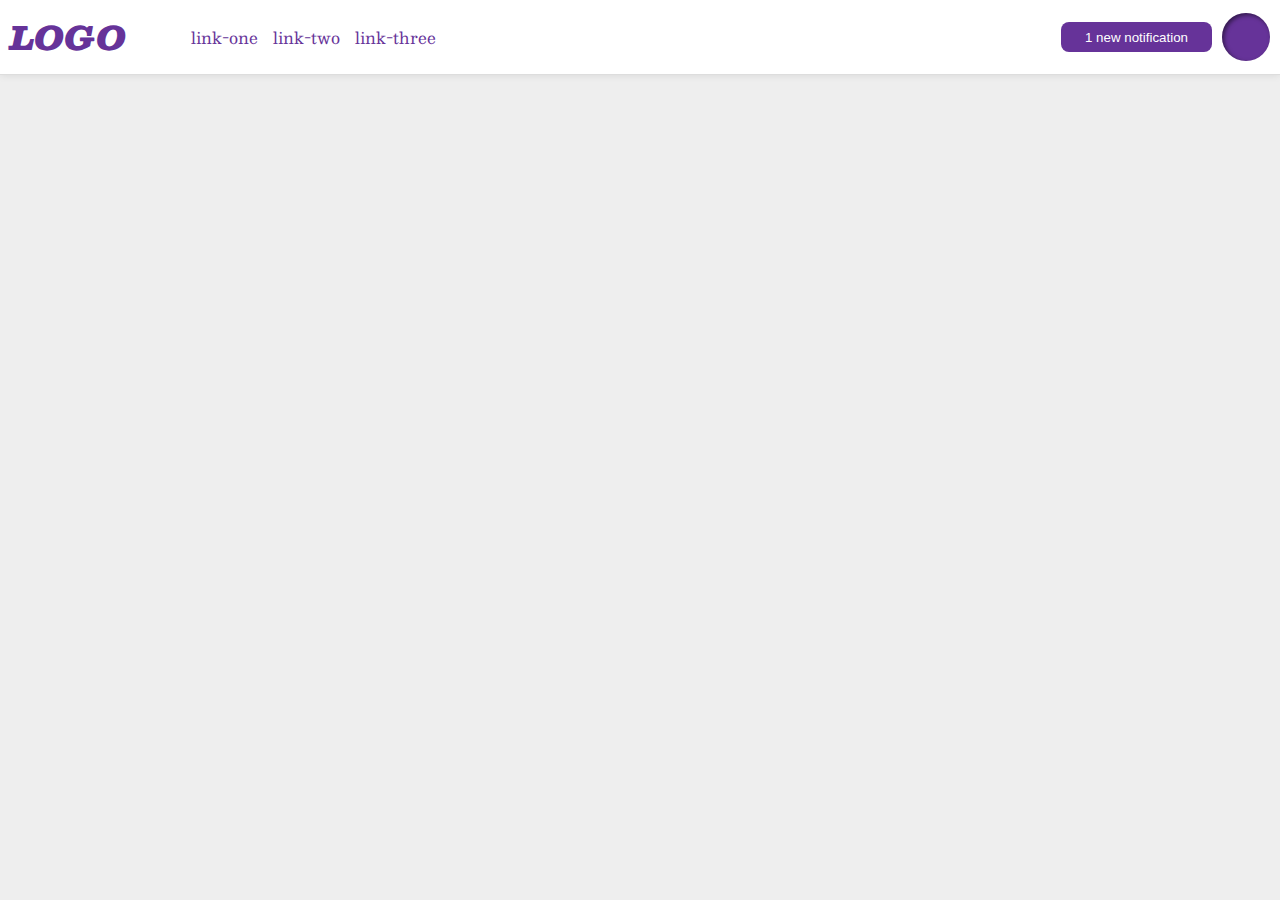
<file: flex/03-flex-header-2/index.html>
<!DOCTYPE html>
<html lang="en">
  <head>
    <meta charset="UTF-8">
    <meta http-equiv="X-UA-Compatible" content="IE=edge">
    <meta name="viewport" content="width=device-width, initial-scale=1.0">
    <title>Flex Header 2</title>
    <link rel="stylesheet" href="style.css">
  </head>
  <body>
    <div class="header">
      <div class="logo">
        LOGO
      </div>
      <ul class="links">
        <li><a href="google.com">link-one</a></li>
        <li><a href="google.com">link-two</a></li>
        <li><a href="google.com">link-three</a></li>
      </ul>
      <div class="profile-notif">
        <button class="notifications">
          1 new notification
        </button>
       <div class="profile-image"></div>
      </div>
    </div>
  </body>
</html>
</file>
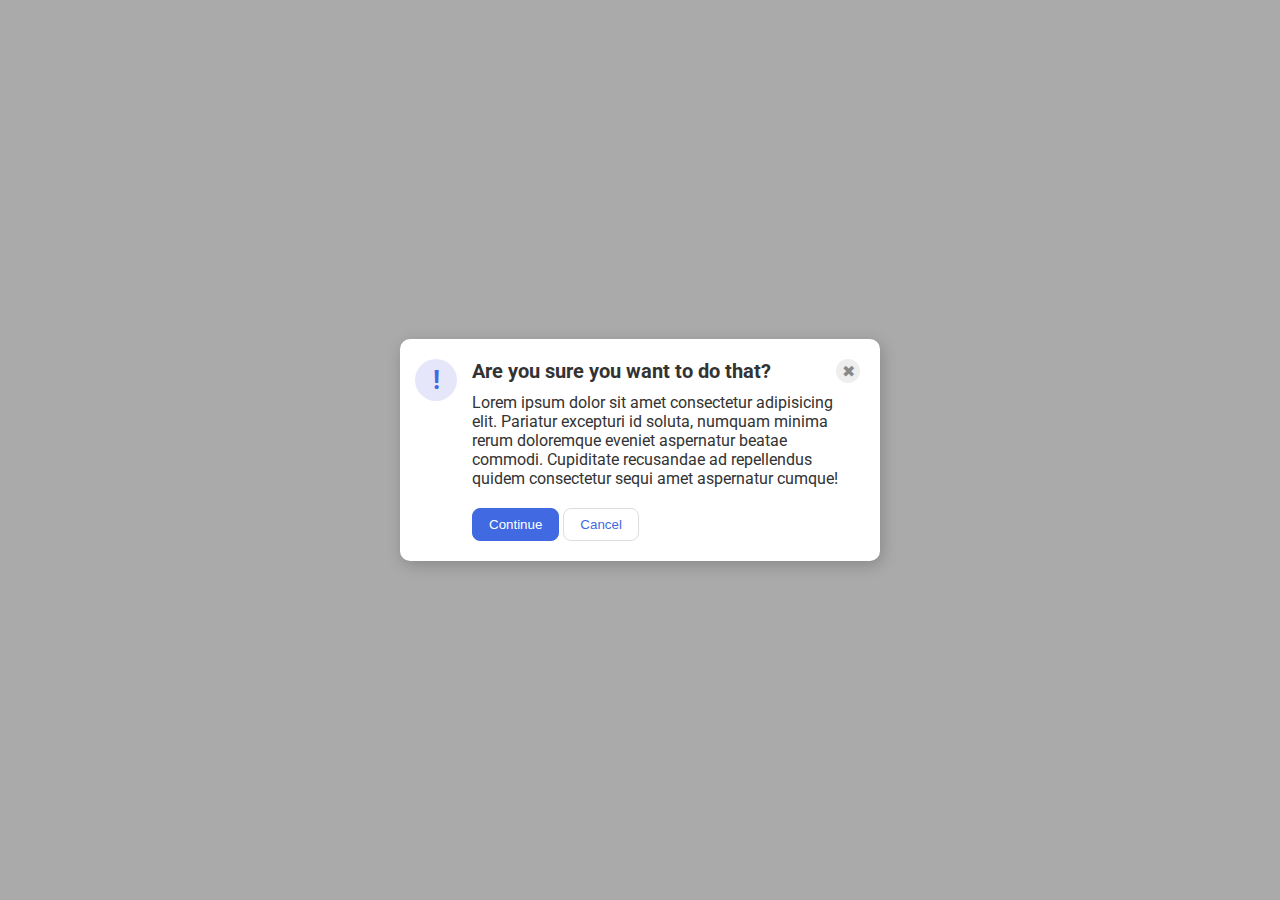
<file: flex/05-flex-modal/index.html>
<!DOCTYPE html>
<html lang="en">
  <head>
    <meta charset="UTF-8">
    <meta http-equiv="X-UA-Compatible" content="IE=edge">
    <meta name="viewport" content="width=device-width, initial-scale=1.0">
    <link rel="stylesheet" href="style.css">
    <title>Modal</title>
  </head>
  <body>
    <div class="modal">
     <div class="limit-content">
      <div class="alert-icon">
        <div class="icon">!</div>
      </div>
      <div class="alert-content">
        <div class="header">Are you sure you want to do that?</div>
        <div class="text">Lorem ipsum dolor sit amet consectetur adipisicing elit. Pariatur excepturi id soluta, numquam minima rerum doloremque eveniet aspernatur beatae commodi. Cupiditate recusandae ad repellendus quidem consectetur sequi amet aspernatur cumque!</div>
        <div class="alert-buttons">
          <button class="continue">Continue</button>
          <button class="cancel">Cancel</button>
        </div>
      </div>
      <div class="alert-exit">
        <div class="close-button">✖</div>
      </div>
     </div> 
    </div>
  </body>
</html>
</file>
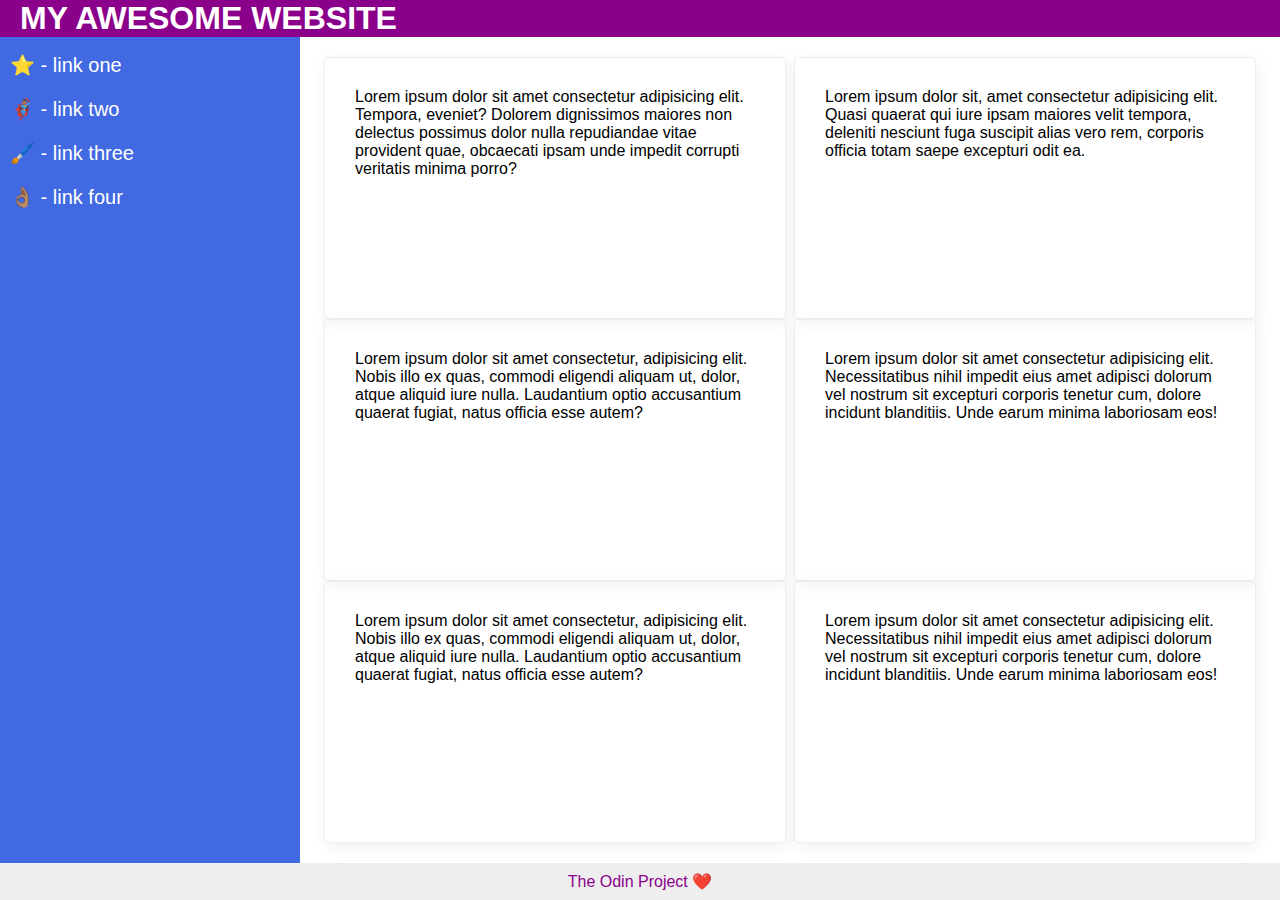
<file: flex/07-flex-layout-2/index.html>
<!DOCTYPE html>
<html lang="en">
  <head>
    <meta charset="UTF-8">
    <meta http-equiv="X-UA-Compatible" content="IE=edge">
    <meta name="viewport" content="width=device-width, initial-scale=1.0">
    <title>The Holy Grail</title>
    <link rel="stylesheet" href="style.css">
  </head>
  <body>
    <div class="corpo">
      <div class="header">
        MY AWESOME WEBSITE
      </div>
        <div class="content">
          <div class="sidebar">
            <ul>
              <li><a href="#">⭐ - link one</a></li>
              <li><a href="#">🦸🏽‍♂️ - link two</a></li>
              <li><a href="#">🖌️ - link three</a></li>
              <li><a href="#">👌🏽 - link four</a></li>
            </ul>
          </div>
          <div class="cards">
            <div class="card">Lorem ipsum dolor sit amet consectetur adipisicing elit. Tempora, eveniet? Dolorem dignissimos maiores non delectus possimus dolor nulla repudiandae vitae provident quae, obcaecati ipsam unde impedit corrupti veritatis minima porro?</div>
            <div class="card">Lorem ipsum dolor sit, amet consectetur adipisicing elit. Quasi quaerat qui iure ipsam maiores velit tempora, deleniti nesciunt fuga suscipit alias vero rem, corporis officia totam saepe excepturi odit ea.</div>
            <div class="card">Lorem ipsum dolor sit amet consectetur, adipisicing elit. Nobis illo ex quas, commodi eligendi aliquam ut, dolor, atque aliquid iure nulla. Laudantium optio accusantium quaerat fugiat, natus officia esse autem?</div>
            <div class="card">Lorem ipsum dolor sit amet consectetur adipisicing elit. Necessitatibus nihil impedit eius amet adipisci dolorum vel nostrum sit excepturi corporis tenetur cum, dolore incidunt blanditiis. Unde earum minima laboriosam eos!</div>
            <div class="card">Lorem ipsum dolor sit amet consectetur, adipisicing elit. Nobis illo ex quas, commodi eligendi aliquam ut, dolor, atque aliquid iure nulla. Laudantium optio accusantium quaerat fugiat, natus officia esse autem?</div>
            <div class="card">Lorem ipsum dolor sit amet consectetur adipisicing elit. Necessitatibus nihil impedit eius amet adipisci dolorum vel nostrum sit excepturi corporis tenetur cum, dolore incidunt blanditiis. Unde earum minima laboriosam eos!</div>
          </div>  
        </div>
      <div class="footer">
        The Odin Project ❤️
      </div>
    </div>
  </body>
</html>
</file>
<file: flex/03-flex-header-2/style.css>
/* this is some magical font-importing.  
you'll learn about it later. */
@import url('https://fonts.googleapis.com/css2?family=Besley:ital,wght@0,400;1,900&display=swap');

body {
  margin: 0;
  background: #eee;
  font-family: Besley, serif;
}

.header {
  background: white;
  border-bottom: 1px solid #ddd;
  box-shadow: 0 0 8px rgba(0,0,0,.1);
  display: flex;
  align-items: center;
  justify-content: space-between;
}

.links {
  display: flex;
  flex:  1 1 0;
}

.links li {
  margin-left: 15px;
}

.profile-notif {
  display: flex;
  align-items: center;
  padding: 10px;
}

.profile-notif button {
    height: 30px;
    margin-right: 10px;
}

.profile-image {
  background: rebeccapurple;
  box-shadow: inset 2px 2px 4px rgba(0,0,0,.5);
  border-radius: 50%;
  width: 48px;
  height: 48px;
}

.logo {
  color: rebeccapurple;
  font-size: 32px;
  font-weight: 900;
  font-style: italic;
  padding: 10px;
}

button {
  border: none;
  border-radius: 8px;
  background: rebeccapurple;
  color: white;
  padding: 8px 24px;
}

a {
  /* this removes the line under our links */
  text-decoration: none;
  color: rebeccapurple;
}

ul {
  list-style-type: none;
}
</file>
<file: flex/05-flex-modal/style.css>
@import url('https://fonts.googleapis.com/css2?family=Roboto:wght@400;700&display=swap');

html, body {
  height: 100%;
}

body {
  font-family: Roboto, sans-serif;
  margin: 0;
  background: #aaa;
  color: #333;
  /* I'll give you this one for free lol */
  display: flex;
  align-items: center;
  justify-content: center;
}

.limit-content {
  display: flex;
  justify-content: space-between;
  align-items:flex-start;
  position: relative;
}

.alert-icon {
  display: flex;
  flex-direction: column;
  flex: 1 1 0;
  justify-content: center;
  margin: 0 auto;
  padding: 0 15px;
}

.alert-content {
  display: flex;
  flex-direction: column;
  justify-content: space-between;
  flex: 3 1 auto;
  width: 400px;
  padding-right: 30px;
}

.alert-exit {
  padding: 0 10px;
  position:absolute;
  right: 10px;
}

.header {
  font-weight: bold;
  padding: 0 0 10px 0;
  font-size: 20px;
}

.text {
  padding-bottom: 20px;
  
  
}



.modal {
  background: white;
  width: 480px;
  border-radius: 10px;
  box-shadow: 2px 4px 16px rgba(0,0,0,.2);
  padding: 20px 0px;
}

.icon {
  color: royalblue;
  font-size: 26px;
  font-weight: 700;
  background: lavender;
  width: 42px;
  height: 42px;
  border-radius: 50%;
  display: flex;
  align-items: center;
  justify-content: center;
}

.close-button {
  background: #eee;
  border-radius: 50%;
  color: #888;
  font-weight: 400;
  font-size: 16px;
  height: 24px;
  width: 24px;
  display: flex;
  align-items: center;
  justify-content: center;
}

button {
  padding: 8px 16px;
  border-radius: 8px;
}

button.continue {
  background: royalblue;
  border: 1px solid royalblue;
  color: white;
}

button.cancel {
  background: white;
  border: 1px solid #ddd;
  color: royalblue;
}
</file>
<file: flex/07-flex-layout-2/style.css>
body {
  font-family: -apple-system, BlinkMacSystemFont, 'Segoe UI', Roboto, Oxygen, Ubuntu, Cantarell, 'Open Sans', 'Helvetica Neue', sans-serif;
  margin: 0;
  height: 100vh;
}

.header {
  height: 72px;
  background: darkmagenta;
  color: white;
  display: flex;
  align-items: center;
  padding-left: 20px;
  font-size: 32px;
  font-weight: bold;
}

.footer {
  height: 72px;
  background: #eee;
  color: darkmagenta;
  text-align: center;
  display: flex;
  align-items: center;
  justify-content: center;
}

.sidebar {
  min-width: 300px;
  background: royalblue;
  flex: 1 0 0;
}

.sidebar ul li {
  list-style: none;
  padding-bottom: 20px;
  font-size: 20px;
  margin-left: -30px;

  
}

.sidebar ul li a {
  text-decoration: none;
  color: #fff;
 
}

.card {
  border: 1px solid #eee;
  box-shadow: 2px 4px 16px rgba(0,0,0,.06);
  border-radius: 4px;
  width: 400px;
  height: 200px;
  padding: 30px 30px;
}

.corpo {
  display: flex;
  flex-direction: column;
  justify-content: space-between;
  height: 100%;
}

.cards {
  display: flex;
  flex-wrap: wrap;
  justify-content: space-around;
  padding: 20px;
}

.content {
  display: flex;
  flex: 1 1 0;
}
</file>
